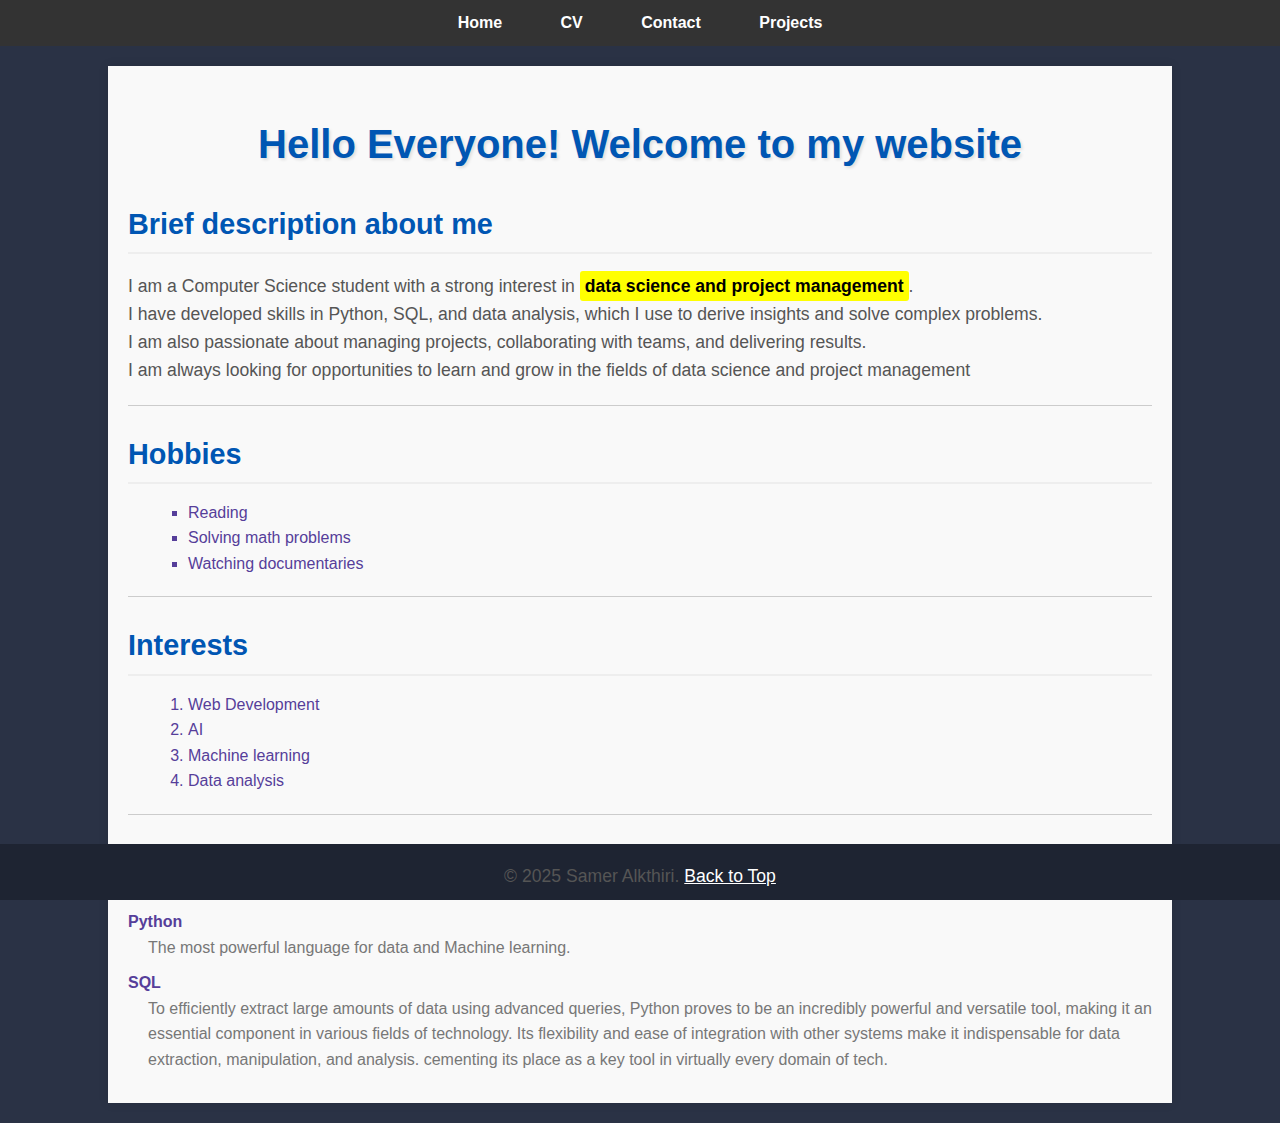
<file: index.html>
<!DOCTYPE html>
<html lang="en">
<head>
    <link rel="stylesheet" href="styles.css">
    <meta charset="UTF-8">
    <meta name="viewport" content="width=device-width, initial-scale=1.0">
    <title>Homepage</title>
</head>
<body>
    
    <header>
        <nav role="navigation" aria-label="Main navigation"> 
            <ul>
                <li><a href="index.html">Home</a></li>
                <li><a href="cv.html">CV</a></li>
                <li><a href="contact.html">Contact</a></li>
                <li><a href="projects.html">Projects</a></li>
            </ul>
        </nav>
    </header>

    <main>
        
        <article aria-labelledby="main-heading">
            <h1 id="main-heading">Hello Everyone! Welcome to my website</h1>
            
           
            <section aria-labelledby="about-heading">
                <h2 id="about-heading">Brief description about me</h2>
                <p>I am a Computer Science student with a strong interest in <span class="highlight">data science and project 
                    management</span>. <br> I have developed skills in Python, SQL, and data analysis, which I use to derive
                    insights and solve complex problems.<br> I am also passionate about managing 
                    projects, collaborating with teams, and delivering results.<br> I am always looking for opportunities to learn and grow in the fields of data science and project management</p>
            </section>
            <hr>

           
            <section aria-labelledby="hobbies-heading">
                <h2 id="hobbies-heading">Hobbies</h2>
                <ul>
                    <li>Reading</li>
                    <li>Solving math problems</li>
                    <li>Watching documentaries</li>
                </ul>
            </section>
            <hr>

         
            <section aria-labelledby="interests-heading">
                <h2 id="interests-heading">Interests</h2>
                <ol>
                    <li>Web Development</li>
                    <li>AI</li>
                    <li>Machine learning</li>
                    <li>Data analysis</li>
                </ol>
            </section>
            <hr>

           
            <section aria-labelledby="topics-heading">
                <h2 id="topics-heading">Topics</h2>
                <dl>
                    <dt>Python</dt>
                    <dd>The most powerful language for data and Machine learning.</dd>
                    <dt>SQL</dt>
                    <dd>To efficiently extract large amounts of data using advanced queries,
                         Python proves to be an incredibly powerful and versatile tool, 
                         making it an essential component in various fields of technology.
                          Its flexibility and ease of integration with other systems make it indispensable for data extraction, manipulation, and analysis. cementing its place as a key tool in virtually every domain of tech.</dd>
                </dl>
            </section>
        </article>
    </main>

 
    <a id="top"></a>
    
    
    <footer>
        <p>&copy; 2025 Samer Alkthiri. <a href="#top">Back to Top</a></p>
    </footer>
</body>
</html>
</file>
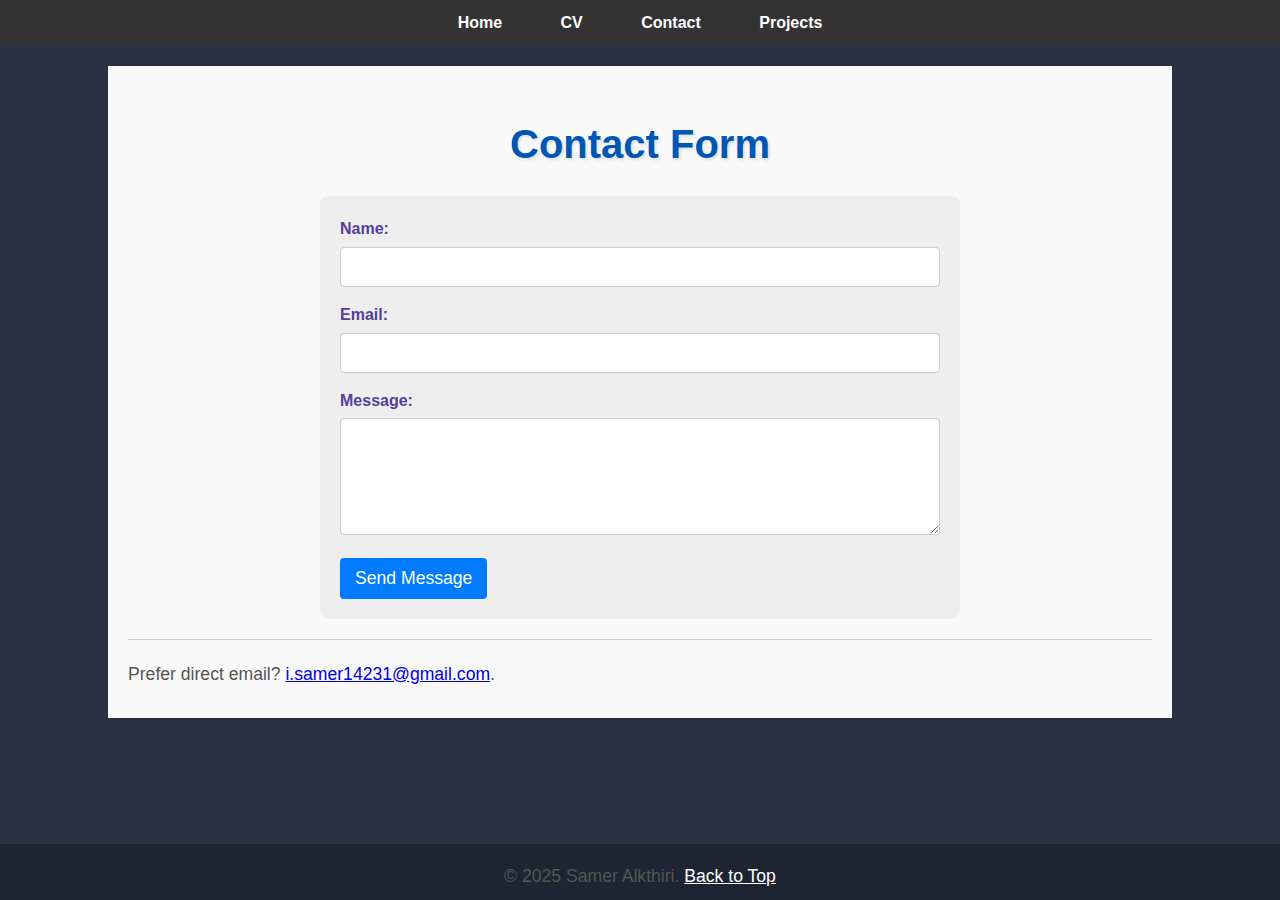
<file: contact.html>
<!DOCTYPE html>
<html lang="en">
<head>
    <link rel="stylesheet" href="styles.css">
    <meta charset="UTF-8">
    <meta name="viewport" content="width=device-width, initial-scale=1.0">
    <title>Contact Me</title>
</head>
<body>
    <!-- Anchor for "Back to Top" -->
    <a id="top"></a>

    <!-- Navigation Menu -->
    <header>
        <nav role="navigation">
            <ul>
                <li><a href="index.html">Home</a></li>
                <li><a href="cv.html">CV</a></li>
                <li><a href="contact.html">Contact</a></li>
                <li><a href="projects.html">Projects</a></li>
            </ul>
        </nav>
    </header>

    <main>
        <h1>Contact Form</h1>
        
        <!-- Contact Form -->
        <form action="mailto:you@example.com" method="post" enctype="text/plain">
            <div>
                <label for="name">Name:</label>
                <input type="text" id="name" name="name" required>
            </div>
            
            <div>
                <label for="email">Email:</label>
                <input type="email" id="email" name="email" required>
            </div>
            
            <div>
                <label for="message">Message:</label>
                <textarea id="message" name="message" rows="5" required></textarea>
            </div>
            
            <button type="submit">Send Message</button>
        </form>
        <hr>
        <!-- Alternative Email Link -->
        <p>Prefer direct email? <a href="https://i.samer14231@gmail.com">i.samer14231@gmail.com</a>.</p>
    </main>

    <footer>
        <p>&copy; 2025 Samer Alkthiri. <a href="#top">Back to Top</a></p>
    </footer>
</body>
</html>
</file>
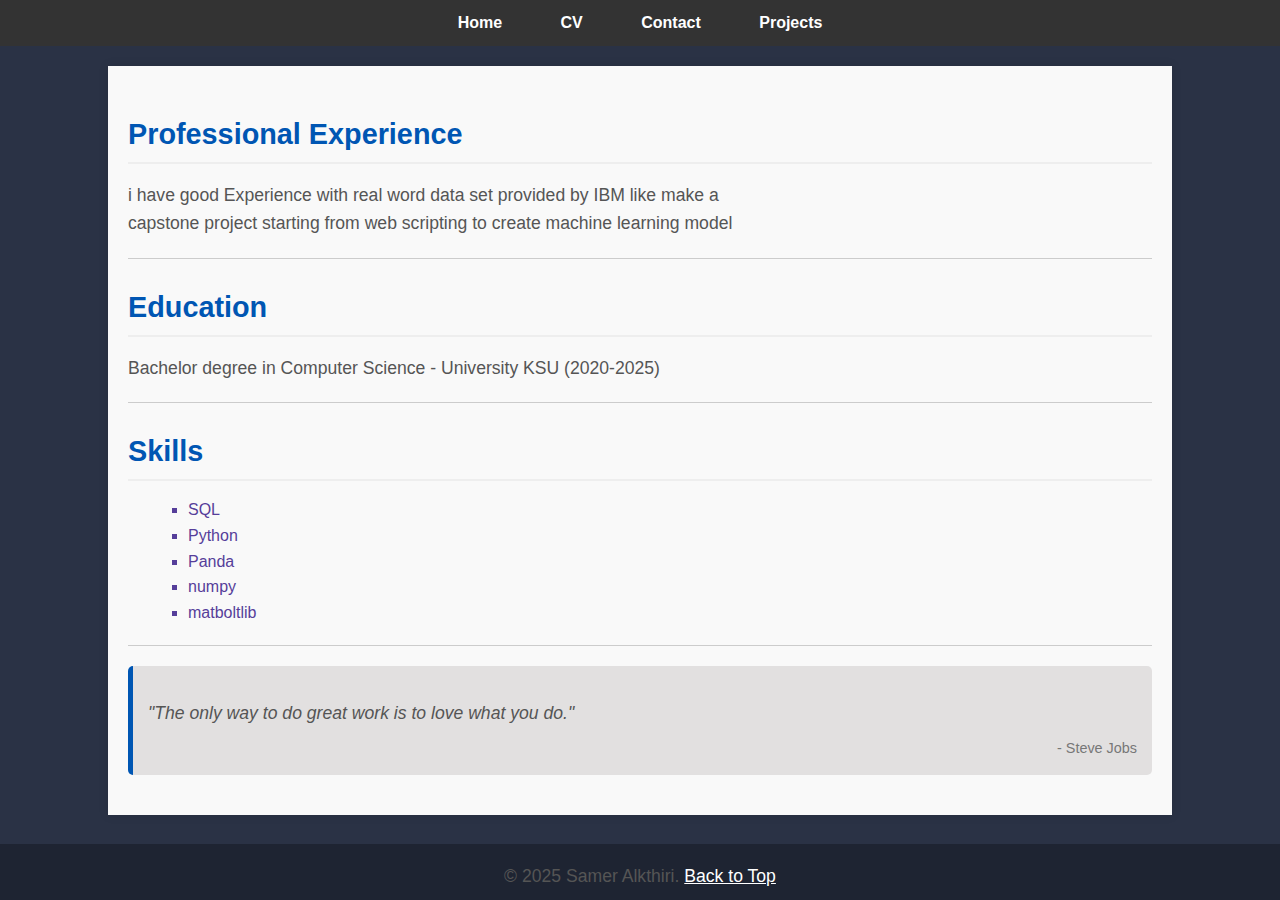
<file: cv.html>
<!DOCTYPE html>
<html lang="en">
<head>
    <link rel="stylesheet" href="styles.css">
    <meta charset="UTF-8">
    <meta name="viewport" content="width=device-width, initial-scale=1.0">
    <title>CV</title>
</head>
<body>
    <!-- Anchor for "Back to Top" link -->
    <a id="top"></a>

    <header>
        <!-- Navigation Menu (same on all pages) -->
        <nav role="navigation">
            <ul>
                <li><a href="index.html">Home</a></li>
                <li><a href="cv.html">CV</a></li>
                <li><a href="contact.html">Contact</a></li>
                <li><a href="projects.html">Projects</a></li>
            </ul>
        </nav>
    </header>

    <main>
        <article>
            <section>
                <h2>Professional Experience</h2>
                <p>i have good Experience with real word data set provided by IBM like make a
                    <br> capstone project starting from web scripting to create machine learning model
                   
                </p>
            </section>
            <hr>
            <section>
                <h2>Education</h2>
                <p>Bachelor degree in Computer Science - University KSU (2020-2025)</p>
            </section>
            <hr>
            <section>
                <h2>Skills</h2>
                <ul>
                    <li>SQL</li>
                    <li>Python</li>
                    <li>Panda</li>
                    <li>numpy</li>
                    <li>matboltlib</li>
                </ul>
            </section>
            <hr>
            <blockquote>
                <p>"The only way to do great work is to love what you do."</p>
                <figcaption>- Steve Jobs</figcaption>
            </blockquote>
        </article>
    </main>

    <footer>
        <p>&copy; 2025 Samer Alkthiri. <a href="#top">Back to Top</a></p>
    </footer>
</body>
</html>
</file>
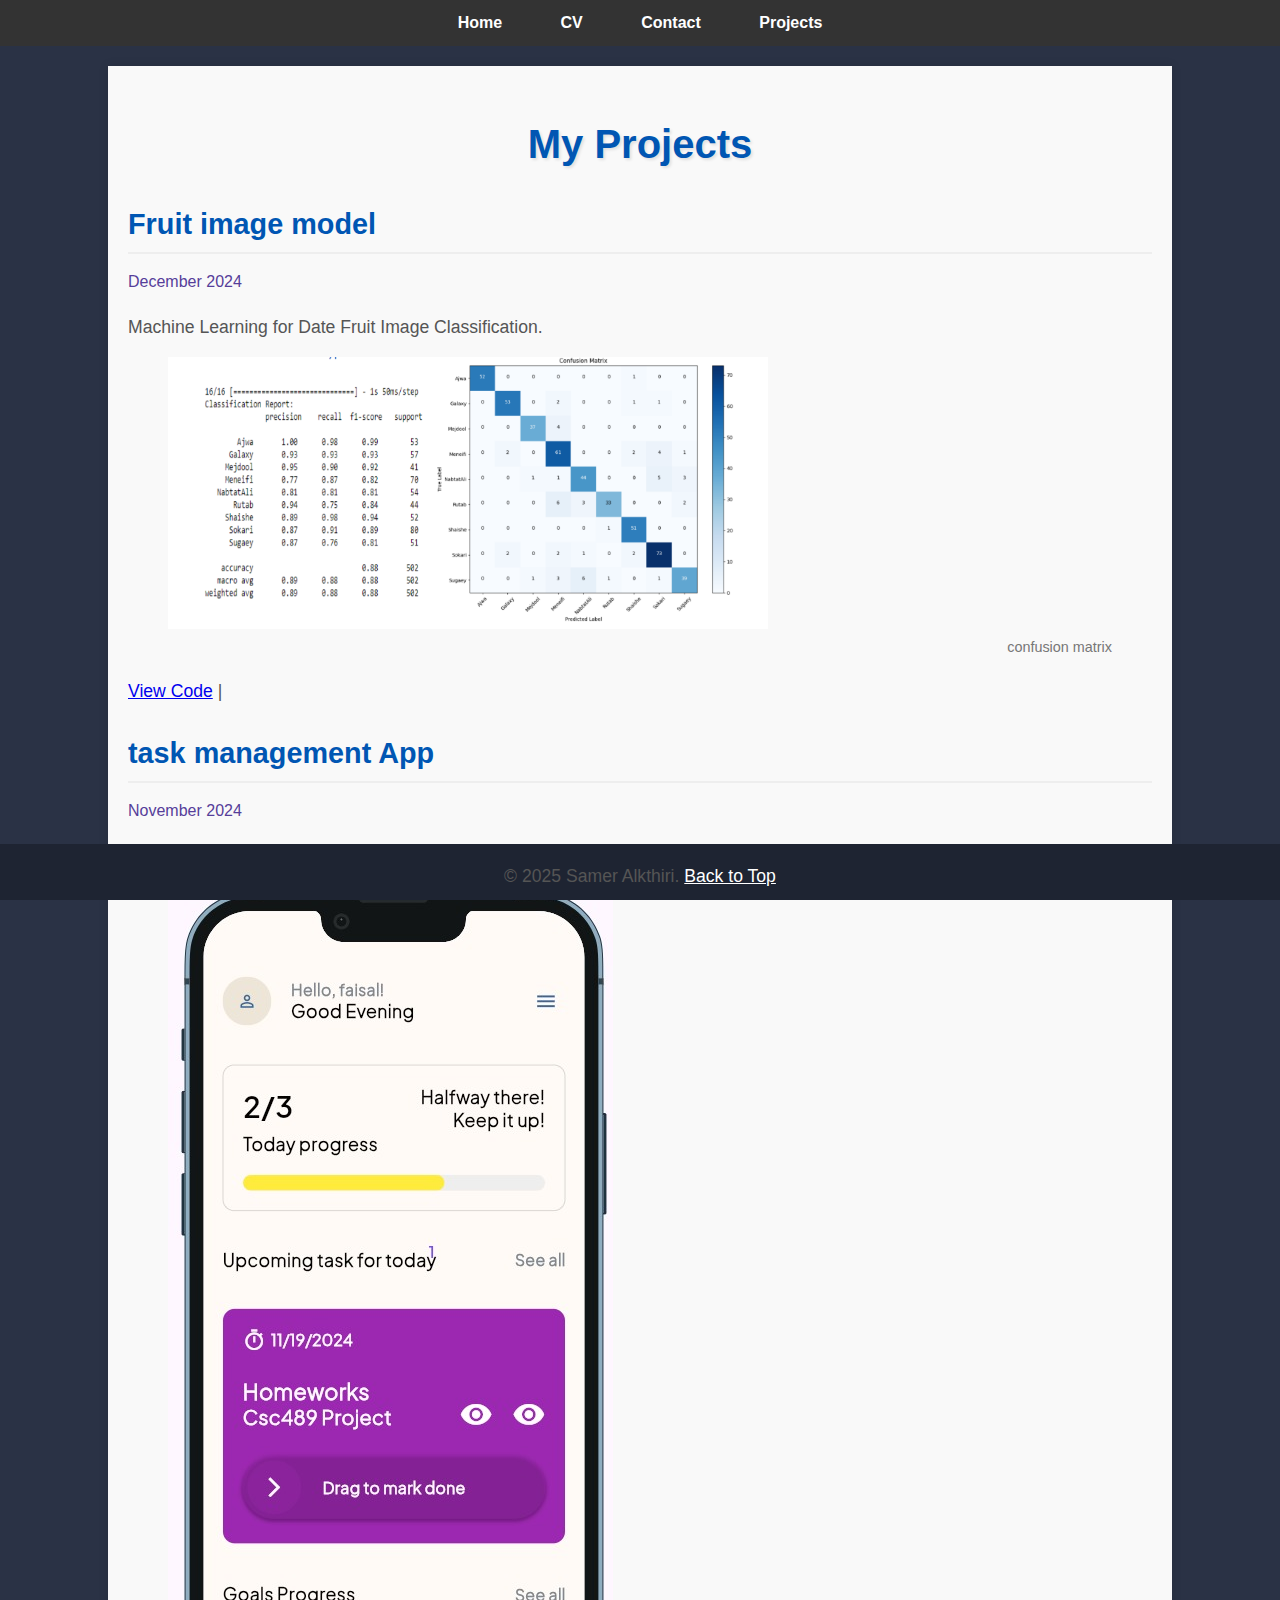
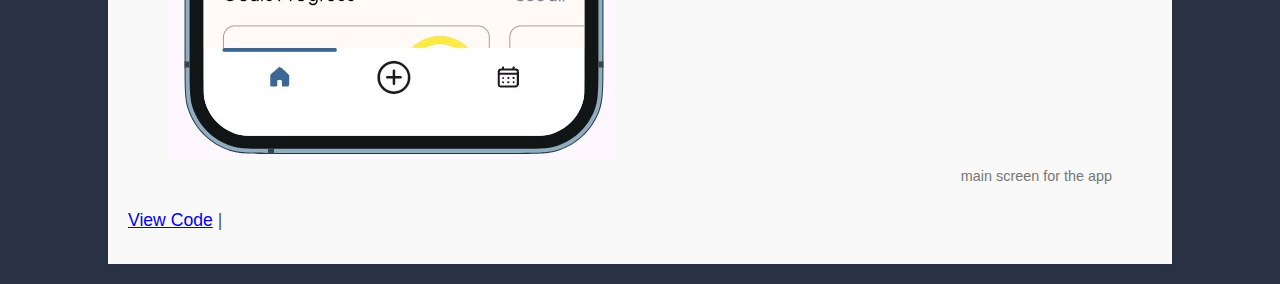
<file: projects.html>
<!DOCTYPE html>
<html lang="en">
<head>
    <link rel="stylesheet" href="styles.css">
    <meta charset="UTF-8">
    <meta name="viewport" content="width=device-width, initial-scale=1.0">
    <title>Projects</title>
</head>
<body>
    <!-- Anchor for "Back to Top" -->
    <a id="top"></a>

    <!-- Navigation Menu -->
    <header>
        <nav role="navigation">
            <ul>
                <li><a href="index.html">Home</a></li>
                <li><a href="cv.html">CV</a></li>
                <li><a href="contact.html">Contact</a></li>
                <li><a href="projects.html">Projects</a></li>
            </ul>
        </nav>
    </header>

    <main>
        <h1>My Projects</h1>

        <!-- Project 1 -->
        <article>
            <h2>Fruit image model</h2>
            <time datetime="2024-12-01">December 2024</time>
            <p>Machine Learning for Date Fruit Image Classification.</p>
            
            <figure class="fruit-image-figure">  <img src="model.png" alt="confusion matrix">
                <figcaption>confusion matrix</figcaption>
            </figure>
            
            <p>
                <a href="https://github.com/samerdata/Data-fruit.git" target="Accursy preview">View Code</a> | 
                
            </p>
        </article>

        <!-- Project 2 -->
        <article>
            <h2>task management App</h2>
            <time datetime="2024-11-15">November 2024</time>
            <p>flutter app for task management .</p>
            
            <figure>
                <img src="phone.jpg" alt="Todo App Preview">
                <figcaption>main screen for the app </figcaption>
            </figure>
            
            <p>
                <a href="https://github.com/samerdata/myflutter.git" target="_blank">View Code</a> | 
                
            </p>
        </article>
    </main>

    <footer>
        <p>&copy; 2025 Samer Alkthiri. <a href="#top">Back to Top</a></p>
    </footer>
</body>
</html>
</file>
<file: styles.css>
body {
    font-family: Arial, sans-serif; 
    margin: 0; 
    padding: 0; 
    background-color: #2a3245; 
    color: #563e9a; 
    line-height: 1.6; 
}

main {
    width: 80%; 
    margin: 20px auto;
    padding: 20px;
    background-color: #f9f9f9; 
    box-shadow: 0 0 10px rgba(0, 0, 0, 0.1); 
}

footer {
    background-color: #1e2432;
    color: #fff; 
    text-align: center; 
    padding: 0px 0; 
    position: fixed; 
    bottom: 0; 
    width: 100%; 
}


h1 {
    font-size: 2.5rem; 
    text-align: center; 
    color: #0056b3; 
    text-shadow: 2px 2px 3px rgba(0,0,0,0.1); 
    margin-bottom: 20px; 
}

h2 {
    font-size: 1.8rem; 
    color: #0056b3;
    margin-top: 25px;
    margin-bottom: 15px; 
    border-bottom: 2px solid #eee;
    padding-bottom: 5px; 
}

p {
    font-size: 1.1rem; 
    color: #555; 
    margin-bottom: 10px;
}


nav {
    background-color: #333; 
    padding: 10px 0; 
}

nav ul {
    list-style: none; 
    padding: 0; 
    margin: 0;
    text-align: center; 
}

nav li {
    display: inline; 
    margin: 0 15px; 
}

nav a {
    text-decoration: none; 
    color: white; 
    font-weight: bold; 
    padding: 8px 12px; 
    border-radius: 5px; 
    transition: background-color 0.3s ease; 
}

nav a:hover {
    background-color: #555; 
}

ul {
    list-style-type: square; 
    list-style-position: outside; 
    margin-left: 20px; 
    margin-bottom: 10px;
}

ol {
    list-style-type: decimal; 
    margin-left: 20px; 
    margin-bottom: 10px;
}

dl {
    margin-bottom: 10px;
}

dt {
    font-weight: bold; 
    margin-top: 10px; 
}

dd {
    margin-left: 20px;
    margin-bottom: 10px; 
    color: #777; 
}



form {
    width: 90%; 
    max-width: 600px; 
    margin: 20px auto;
    padding: 20px;
    background-color: #eee; 
    border-radius: 8px; 
}

form div {
    margin-bottom: 15px; 
}

form label {
    display: block; 
    margin-bottom: 5px; 
    font-weight: bold; 
}

form input[type="text"],
form input[type="email"],
form textarea {
    width: 100%; 
    padding: 10px; 
    border: 1px solid #ccc; 
    border-radius: 4px; 
    box-sizing: border-box; 
    font-size: 1rem; 
}

form textarea {
    resize: vertical; 
}

form button[type="submit"] {
    background-color: #007bff; 
    color: white; 
    padding: 10px 15px; 
    border: none; 
    border-radius: 4px; 
    cursor: pointer; 
    font-size: 1.1rem; 
    transition: background-color 0.3s ease; 
}

form button[type="submit"]:hover {
    background-color: #0056b3; 
}


hr {
    border: 0; 
    border-top: 1px solid #ccc;
    margin: 20px 0; 
}


blockquote {
    font-style: italic; 
    border-left: 5px solid #0056b3; 
    padding-left: 15px; 
    margin: 20px 0; 
    background-color: #e2e0e0; 
    padding: 15px; 
    border-radius: 5px; 
}

figcaption {
    font-style: normal; 
    text-align: right; 
    font-size: 0.9em; 
    color: #777; 
}


.highlight {
    background-color: yellow;
    font-weight: bold;
    color: black;
    padding: 5px;
    border-radius: 3px;
}


#top {
    display: white; 
    padding-top: 20px; 
    margin-top: -20px; 
}

footer a[href="#top"] {
    color: white; }

.fruit-image-figure img {
    width: 600px; 
    height: auto; 
}
</file>
